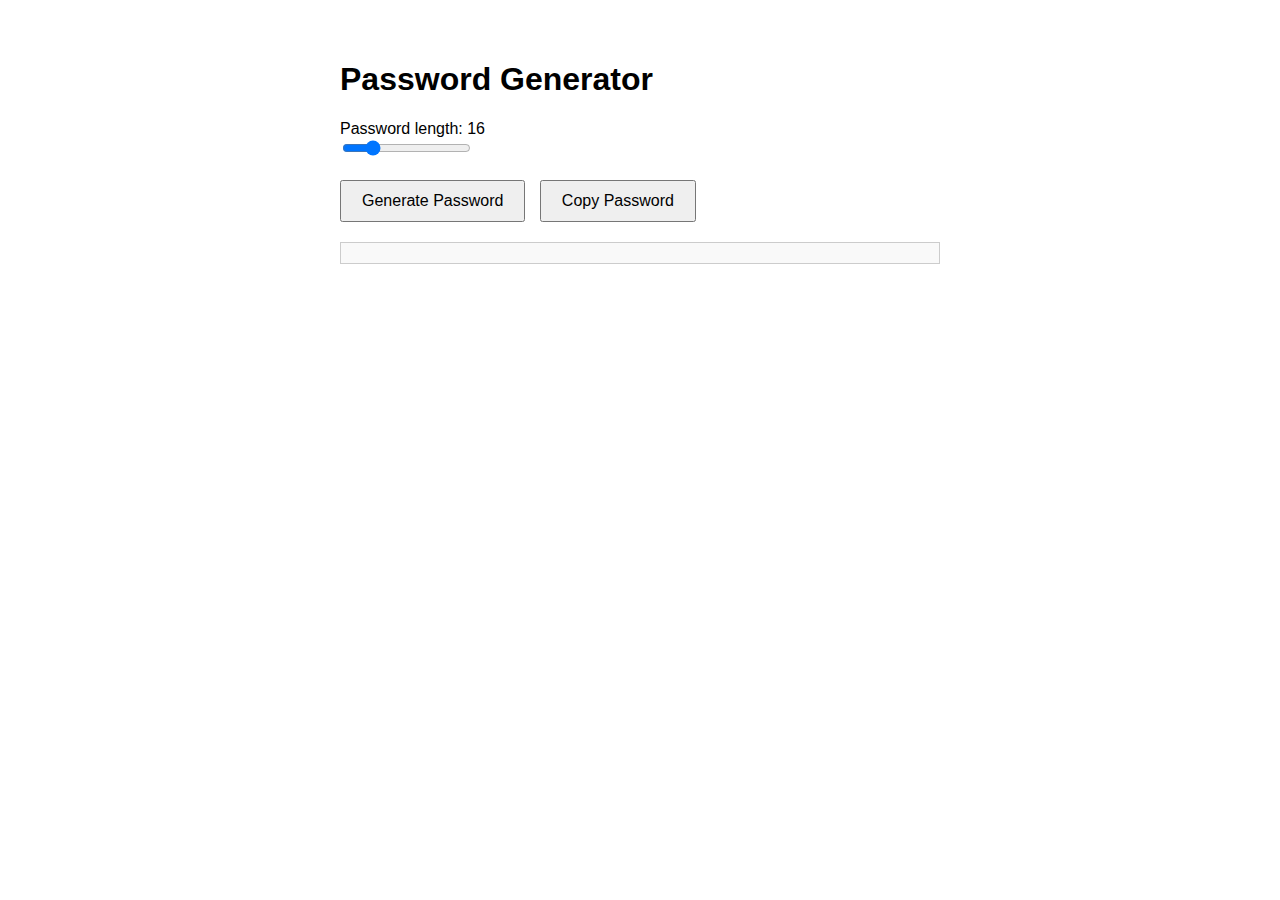
<file: passgen/index.html>
<!DOCTYPE html>
<html>
<head>
  <title>Password Generator</title>
  <style>
    body {
      font-family: Arial, sans-serif;
      padding: 40px;
      max-width: 600px;
      margin: auto;
    }
    #pw {
      font-size: 24px;
      margin: 20px 0;
      padding: 10px;
      border: 1px solid #ccc;
      background: #f9f9f9;
      word-break: break-all;
    }
    button {
      font-size: 16px;
      padding: 10px 20px;
      margin-right: 10px;
      cursor: pointer;
    }
    .controls {
      margin-top: 20px;
      margin-bottom: 20px;
    }
  </style>
</head>
<body>

  <h1>Password Generator</h1>

  <div class="controls">
    <label>Password length: <span id="lenDisplay">16</span></label><br>
    <input type="range" id="length" min="4" max="64" value="16">
  </div>

  <button onclick="generate()">Generate Password</button>
  <button onclick="copyPassword()">Copy Password</button>

  <div id="pw"></div>

  <script>
    const chars =
      "ABCDEFGHIJKLMNOPQRSTUVWXYZabcdefghijklmnopqrstuvwxyz0123456789!@#$%^&*()";

    // Update displayed length value
    const lengthSlider = document.getElementById("length");
    const lengthLabel = document.getElementById("lenDisplay");
    lengthSlider.oninput = () => {
      lengthLabel.textContent = lengthSlider.value;
    };

    function generate() {
      let pw = "";
      const length = parseInt(lengthSlider.value);

      for (let i = 0; i < length; i++) {
        pw += chars[Math.floor(Math.random() * chars.length)];
      }

      document.getElementById("pw").innerText = pw;
    }

    function copyPassword() {
      const pw = document.getElementById("pw").innerText;

      if (!pw) {
        alert("Generate a password first!");
        return;
      }

      navigator.clipboard.writeText(pw).then(() => {
        alert("Password copied!");
      });
    }
  </script>

</body>
</html>
</file>
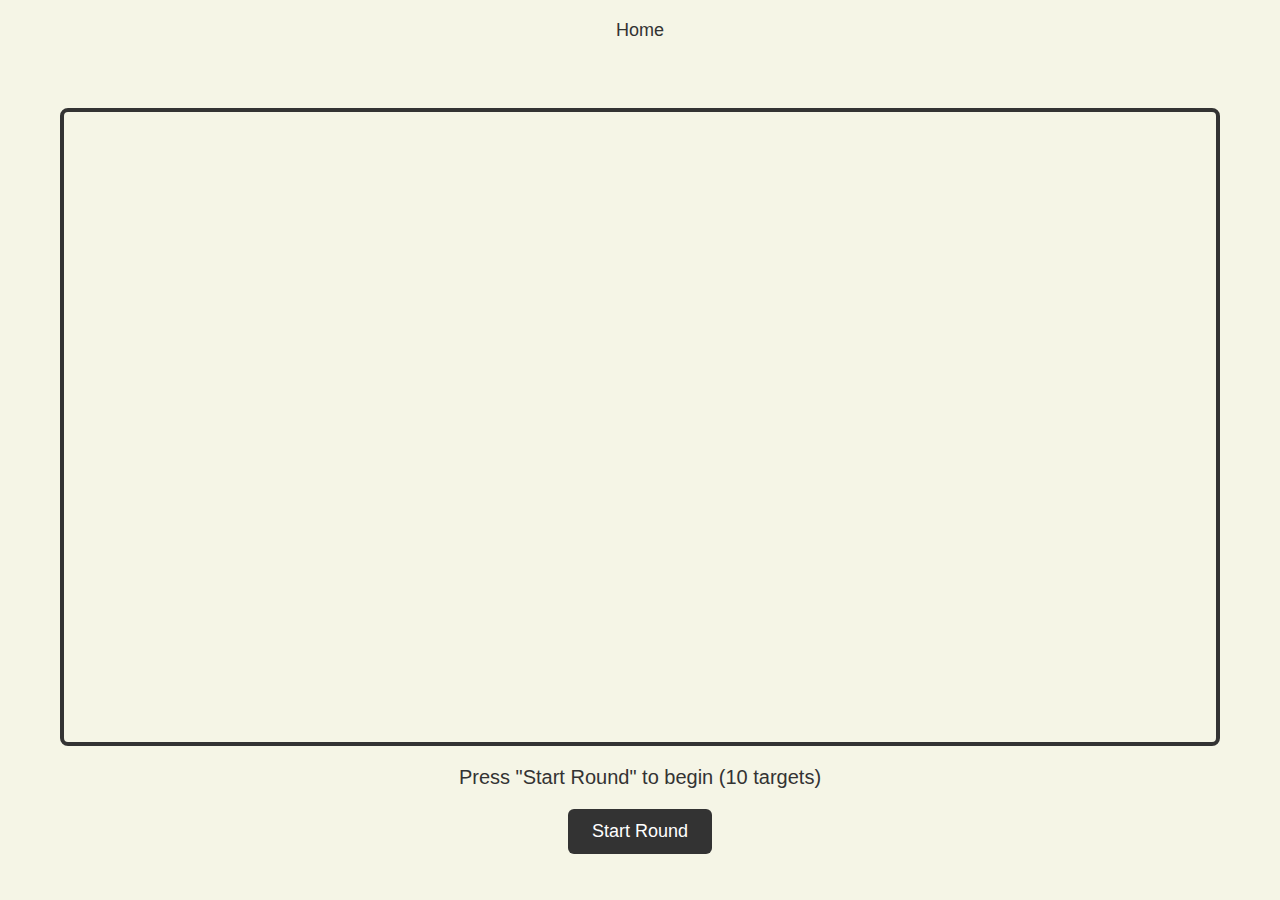
<file: aim.html>
<!DOCTYPE html>
<html lang="en">
<head>
  <meta charset="UTF-8">
  <title>Aim Test</title>
  <link rel="stylesheet" href="styles.css">
  <style>
    body {
      font-family: 'Segoe UI', Arial, sans-serif;
      background: #f5f5e6;
      margin: 0;
      display: flex;
      flex-direction: column;
      height: 100vh;
    }

    nav {
      display: flex;
      justify-content: center;
      padding: 20px 0;
      background: #f5f5e6;
    }

    nav a {
      color: #333;
      text-decoration: none;
      margin: 0 20px;
      font-size: 18px;
      transition: color 0.3s ease;
    }

    nav a:hover {
      color: #000;
      text-decoration: underline;
    }

    main {
      flex: 1;
      display: flex;
      flex-direction: column;
      align-items: center;
      justify-content: center;
    }

    #game-area {
      position: relative;
      width: 90vw;
      height: 70vh;
      background: #f5f5e6;   /* match site background */
      border: 4px solid #333; /* keep border */
      border-radius: 8px;
      overflow: hidden;
    }

    .target {
      position: absolute;
      width: 60px;
      height: 60px;
      background: #000;
      border-radius: 50%;
      cursor: pointer;
    }

    #results {
      margin-top: 20px;
      font-size: 20px;
      color: #333;
    }

    #start-btn {
      margin-top: 20px;
      padding: 12px 24px;
      font-size: 18px;
      border: none;
      border-radius: 6px;
      background: #333;
      color: #fff;
      cursor: pointer;
      transition: background 0.3s ease;
    }

    #start-btn:hover {
      background: #000;
    }
  </style>
</head>
<body>
  <nav>
    <a href="index.html">Home</a>
  </nav>
  <main>
    <div id="game-area"></div>
    <div id="results">
      Press "Start Round" to begin (10 targets)
    </div><button id="start-btn">Start Round</button>
  </main>
  <script>
  const gameArea = document.getElementById("game-area");
  const results = document.getElementById("results");
  const startBtn = document.getElementById("start-btn");
  let times = [];
  let startTime;
  let targetsHit = 0;
  const totalTargets = 10;
  const targetSize = 60;

  function spawnTarget() {
    if (targetsHit >= totalTargets) {
      endRound();
      return;
    }

    const target = document.createElement("div");
    target.classList.add("target");

    const areaWidth = gameArea.clientWidth;
    const areaHeight = gameArea.clientHeight;
    const x = Math.random() * (areaWidth - targetSize);
    const y = Math.random() * (areaHeight - targetSize);

    target.style.left = `${x}px`;
    target.style.top = `${y}px`;

    gameArea.innerHTML = ""; // clear old target
    gameArea.appendChild(target);

    startTime = Date.now();

    target.onclick = () => {
      const reaction = Date.now() - startTime;
      times.push(reaction);
      targetsHit++;
      results.textContent = `Target ${targetsHit}/${totalTargets} — Reaction: ${reaction} ms`;
      spawnTarget(); // next target
    };
  }

  function endRound() {
    gameArea.innerHTML = "";
    const sum = times.reduce((a, b) => a + b, 0);
    const avg = Math.round(sum / times.length);
    results.textContent = `Round finished! Average reaction time: ${avg} ms`;

    // Reset for next round
    times = [];
    targetsHit = 0;
    startBtn.style.display = "inline-block"; // show start button again
  }

  function startRound() {
    results.textContent = "Round started! Click the target as fast as you can!";
    startBtn.style.display = "none"; // hide button during round
    spawnTarget();
  }

  startBtn.onclick = startRound;
  </script>
</body>

</html>
</file>
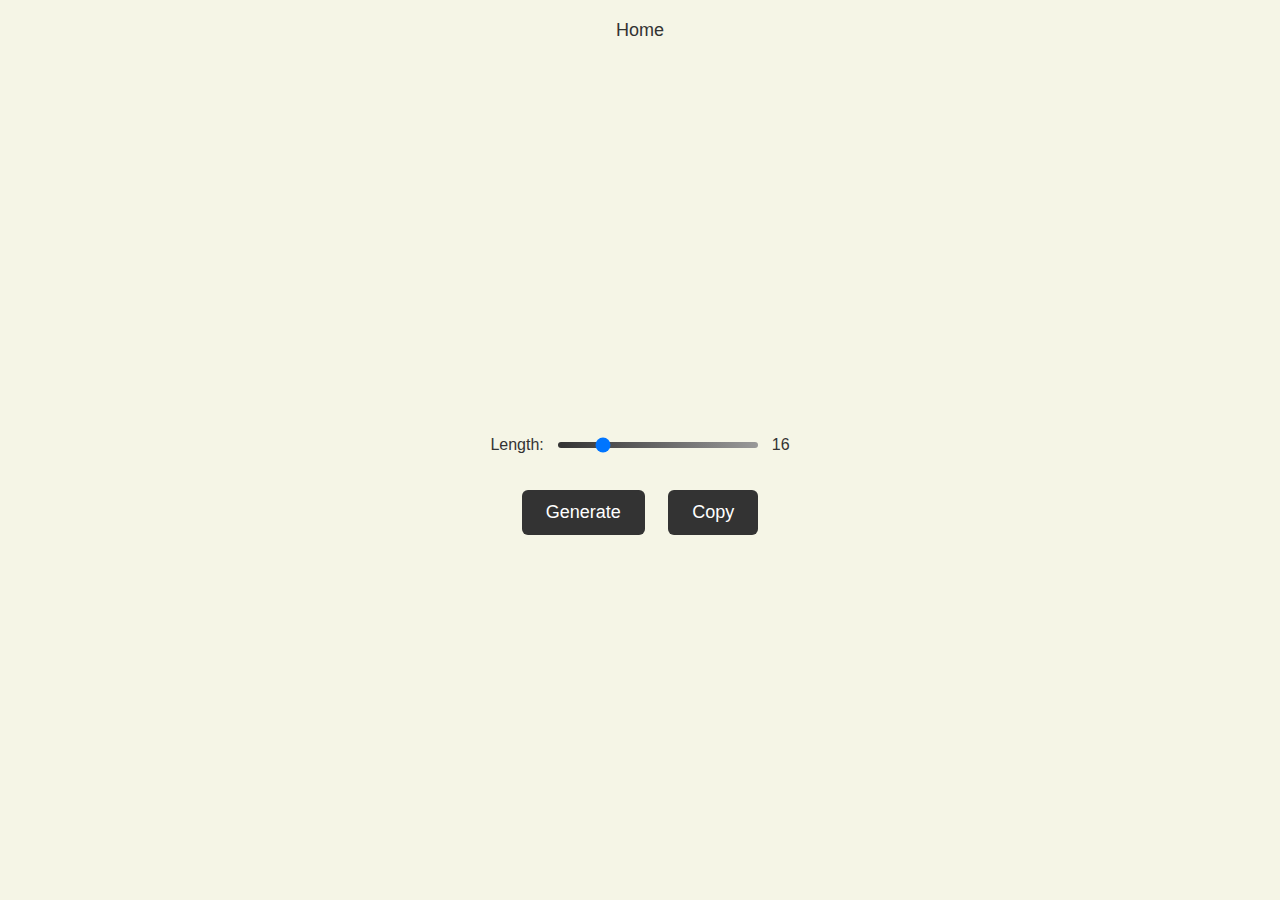
<file: passgen.html>
<!DOCTYPE html>
<html lang="en">
<head>
  <meta charset="UTF-8">
  <meta name="viewport" content="width=device-width, initial-scale=1.0">
  <link rel="stylesheet" href="styles.css">
  <link rel="stylesheet" href="assets/css/styles.css">
  <link rel="icon" href="assets/images/favicon.ico" type="image/x-icon">
  <link rel="icon" type="image/png" sizes="16x16" href="assets/images/favicon-16x16.png">
  <link rel="icon" type="image/png" sizes="32x32" href="assets/images/favicon-32x32.png">
  <link rel="apple-touch-icon" sizes="180x180" href="assets/images/apple-touch-icon.png">
  <link rel="icon" type="image/png" sizes="192x192" href="assets/images/android-chrome-192x192.png">
  <link rel="icon" type="image/png" sizes="512x512" href="assets/images/android-chrome-512x512.png">
  <link rel="manifest" href="assets/images/site.webmanifest">
  <title>Password Generator</title>
</head>
<body>
  <nav>
    <a href="index.html">Home</a>
  </nav>
  <main>
    <div id="pw"></div>
    <div class="slider-container">
      <label for="length">Length:</label> <input type="range" id="length" min="4" max="64" value="16"> <span id="lenDisplay">16</span>
    </div>
    <div>
      <button class="button" onclick="generate()">Generate</button> <button class="button" onclick="copyPassword()">Copy</button>
    </div>
  </main>
  <script>
    const chars = "ABCDEFGHIJKLMNOPQRSTUVWXYZabcdefghijklmnopqrstuvwxyz0123456789!@#$%^&*()";
    const lengthSlider = document.getElementById("length");
    const lengthLabel = document.getElementById("lenDisplay");
    const pwBox = document.getElementById("pw");

    // Update number label when sliding
    lengthSlider.oninput = () => {
      lengthLabel.textContent = lengthSlider.value;
    };

    // Generate password
    function generate() {
      const length = parseInt(lengthSlider.value);
      let pw = "";
      for (let i = 0; i < length; i++) {
        pw += chars[Math.floor(Math.random() * chars.length)];
      }
      pwBox.style.display = "block";
      pwBox.innerText = pw;
    }

    // Copy to clipboard
    function copyPassword() {
      const pw = pwBox.innerText;
      if (!pw) {
        alert("Generate a password first!");
        return;
      }
      navigator.clipboard.writeText(pw).then(() => {
        alert("Password copied!");
      });
    }
  </script>
</body>
</html>
</file>
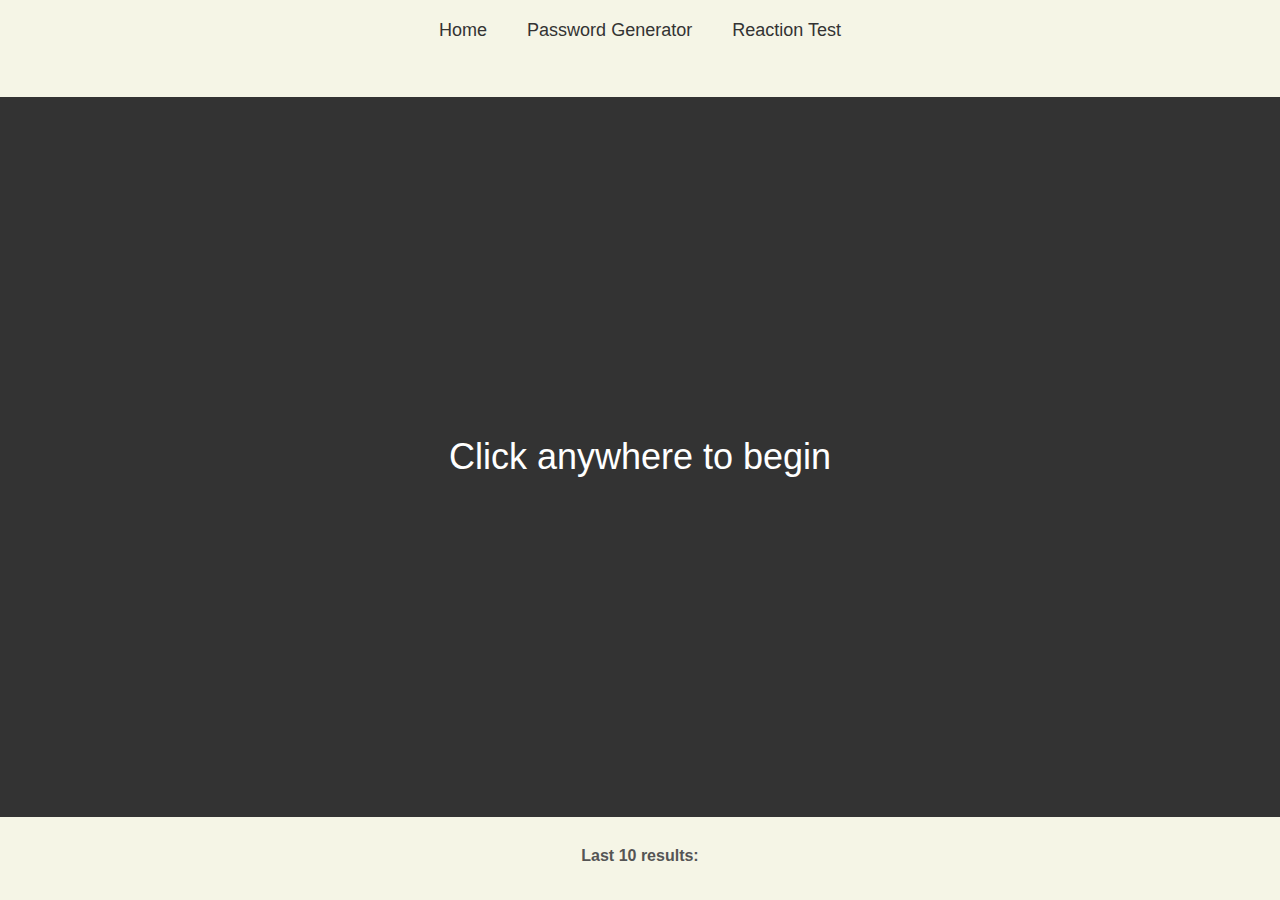
<file: reaction.html>
<!DOCTYPE html>
<html lang="en">
<head>
  <meta charset="UTF-8">
  <title>Reaction Time Test</title>
  <link rel="stylesheet" href="styles.css">
  <style>
    body {
      font-family: 'Segoe UI', Arial, sans-serif;
      background: #f5f5e6;
      margin: 0;
      display: flex;
      flex-direction: column;
      height: 100vh;
    }

    nav {
      display: flex;
      justify-content: center;
      padding: 20px 0;
      background: #f5f5e6;
    }

    nav a {
      color: #333;
      text-decoration: none;
      margin: 0 20px;
      font-size: 18px;
      transition: color 0.3s ease;
    }

    nav a:hover {
      color: #000;
      text-decoration: underline;
    }

    main {
      flex: 1;
      display: flex;
      flex-direction: column;
      align-items: center;
      justify-content: center;
    }

    #test-area {
      width: 100vw;
      height: 80vh;
      background: #333;
      color: #fff;
      display: flex;
      align-items: center;
      justify-content: center;
      font-size: 36px;
      cursor: pointer;
      user-select: none;
      border-radius: 0;
    }

    #results {
      margin-top: 20px;
      font-size: 20px;
      color: #333;
    }

    #history {
      margin-top: 10px;
      font-size: 16px;
      color: #555;
    }

    #history-list {
      display: flex;          /* inline row */
      flex-wrap: wrap;        /* wrap if too long */
      gap: 12px;              /* spacing between items */
      list-style: none;
      padding: 0;
      margin: 0;
    }

    #history-list li {
      background: #eee;
      padding: 4px 8px;
      border-radius: 4px;
    }
  </style>
</head>
<body>

<nav>
  <a href="index.html">Home</a>
  <a href="passgen.html">Password Generator</a>
  <a href="reaction.html">Reaction Test</a>
</nav>

<main>
  <div id="test-area">Click anywhere to begin</div>
  <div id="results"></div>
  <div id="history">
    <strong>Last 10 results:</strong>
    <ul id="history-list"></ul>
  </div>
</main>

<script>
  let startTime, timeoutId, waiting = false;
  const testArea = document.getElementById("test-area");
  const results = document.getElementById("results");
  const historyList = document.getElementById("history-list");
  let history = [];

  function startRound() {
    testArea.style.background = "#333";
    testArea.textContent = "Wait for green...";
    waiting = true;

    const delay = Math.floor(Math.random() * 4000) + 1000; // random 1–5s
    timeoutId = setTimeout(() => {
      testArea.style.background = "green";
      testArea.textContent = "CLICK!";
      startTime = Date.now();
      waiting = false;
    }, delay);
  }

  function updateHistory(time) {
    history.unshift(time); // add new result at start
    if (history.length > 10) {
      history.pop(); // keep only last 10
    }
    historyList.innerHTML = history.map(t => `<li>${t} ms</li>`).join("");
  }

  testArea.onclick = () => {
    // Too early
    if (waiting) {
      results.textContent = "Too soon! Wait for green.";
      clearTimeout(timeoutId);
      startRound();
      return;
    }

    // Correct reaction
    if (testArea.style.background === "green") {
      const reaction = Date.now() - startTime;
      results.textContent = `Your reaction time: ${reaction} ms`;
      updateHistory(reaction);
      startRound();
      return;
    }

    // First click
    startRound();
  };
</script>

</body>
</html>
</file>
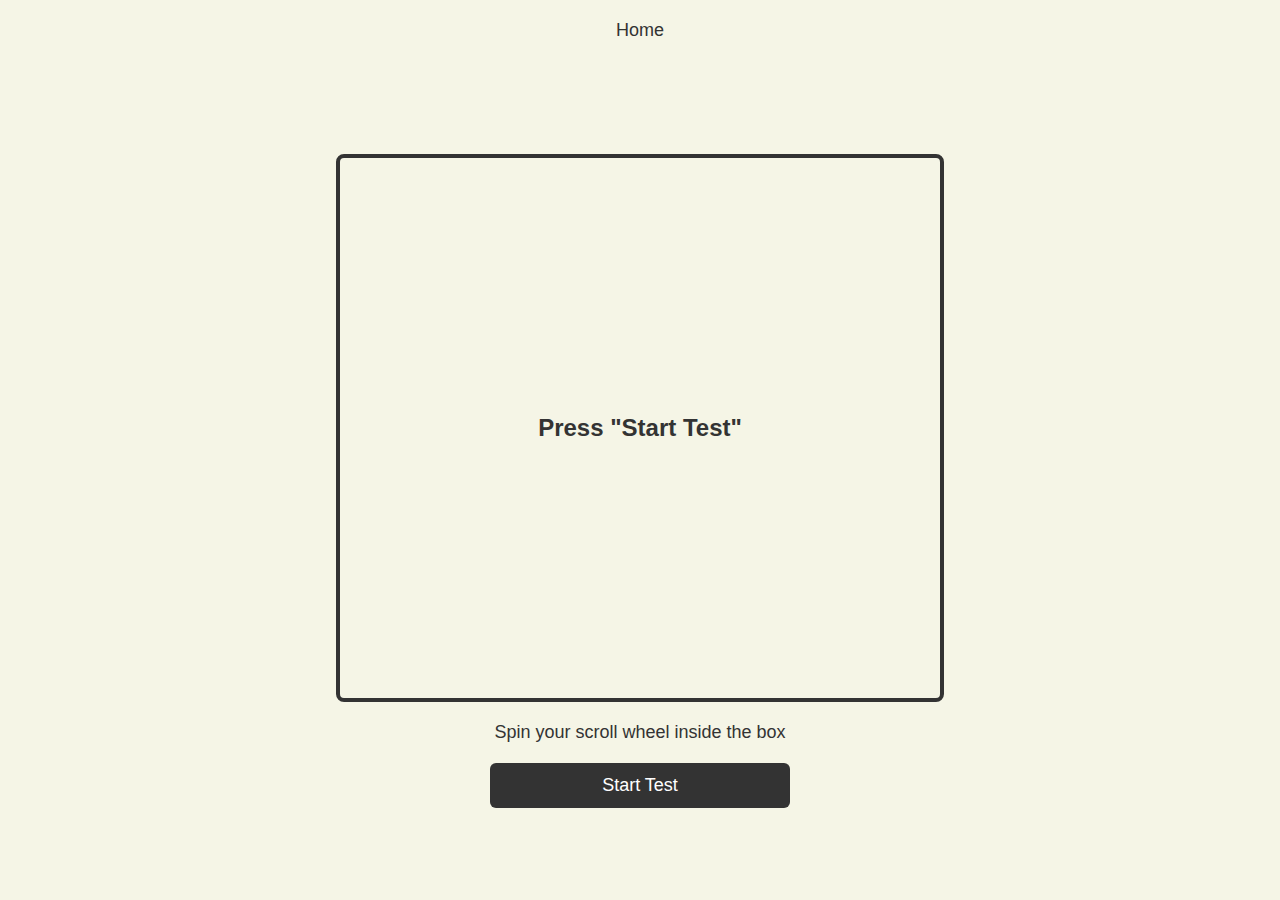
<file: scroll-test.html>
<!DOCTYPE html>
<html lang="en">
<head>
  <meta charset="UTF-8">
  <meta name="viewport" content="width=device-width, initial-scale=1.0">
  <link rel="stylesheet" href="assets/css/styles.css">
  <link rel="icon" href="assets/images/favicon.ico" type="image/x-icon">
  <link rel="icon" href="assets/images/favicon.ico" type="image/x-icon">
  <link rel="icon" type="image/png" sizes="16x16" href="assets/images/favicon-16x16.png">
  <link rel="icon" type="image/png" sizes="32x32" href="assets/images/favicon-32x32.png">
  <link rel="apple-touch-icon" sizes="180x180" href="assets/images/apple-touch-icon.png">
  <link rel="icon" type="image/png" sizes="192x192" href="assets/images/android-chrome-192x192.png">
  <link rel="icon" type="image/png" sizes="512x512" href="assets/images/android-chrome-512x512.png">
  <link rel="manifest" href="assets/images/site.webmanifest">
  <title>Scroll Test</title>
  <style>
    body {
      font-family: 'Segoe UI', Arial, sans-serif;
      background: #f5f5e6;
      margin: 0;
      display: flex;
      flex-direction: column;
      height: 100vh;
    }

    nav {
      display: flex;
      justify-content: center;
      padding: 20px 0;
      background: #f5f5e6;
    }

    nav a {
      color: #333;
      text-decoration: none;
      margin: 0 20px;
      font-size: 18px;
      transition: color 0.3s ease;
    }

    nav a:hover {
      color: #000;
      text-decoration: underline;
    }

    main {
      flex: 1;
      display: flex;
      flex-direction: column;
      align-items: center;
      justify-content: center;
      padding: 10px;
    }

    #game-area {
      position: relative;
      width: 90vw;
      height: 60vh;
      background: #f5f5e6;
      border: 4px solid #333;
      border-radius: 8px;
      overflow: hidden;
      max-width: 600px;
      display: flex;
      align-items: center;
      justify-content: center;
      font-size: 24px;
      font-weight: bold;
      color: #333;
    }

    #results {
      margin-top: 20px;
      font-size: 18px;
      color: #333;
      text-align: center;
    }

    #start-btn {
      margin-top: 20px;
      padding: 12px 24px;
      font-size: 18px;
      border: none;
      border-radius: 6px;
      background: #333;
      color: #fff;
      cursor: pointer;
      transition: background 0.3s ease;
      width: 100%;
      max-width: 300px;
    }

    #start-btn:hover {
      background: #000;
    }

    @media (max-width: 600px) {
      #game-area {
        height: 50vh;
        font-size: 18px;
      }
      #results {
        font-size: 16px;
      }
      #start-btn {
        font-size: 16px;
        padding: 10px 20px;
      }
    }
  </style>
</head>
<body>
  <nav>
    <a href="index.html">Home</a>
  </nav>
  <main>
    <div id="game-area">Press "Start Test"</div>
    <div id="results">Spin your scroll wheel inside the box</div>
    <button id="start-btn">Start Test</button>
  </main>
  <script>
    const gameArea = document.getElementById("game-area");
    const results = document.getElementById("results");
    const startBtn = document.getElementById("start-btn");

    let scrollCount = 0;
    let timeLeft = 10;
    let timerInterval;

    function startTest() {
      scrollCount = 0;
      timeLeft = 10;
      gameArea.textContent = "Scrolls: 0";
      results.textContent = `Time left: ${timeLeft}s`;
      startBtn.style.display = "none";

      // countdown
      timerInterval = setInterval(() => {
        timeLeft--;
        results.textContent = `Time left: ${timeLeft}s`;
        if (timeLeft <= 0) endTest();
      }, 1000);

      // listen for scroll events
      gameArea.addEventListener("wheel", () => {
        scrollCount++;
        gameArea.textContent = `Scrolls: ${scrollCount}`;
      });
    }

    function endTest() {
      clearInterval(timerInterval);
      gameArea.textContent = "";
      results.textContent = `Finished! You scrolled ${scrollCount} times in 10 seconds.`;
      startBtn.style.display = "inline-block";
    }

    startBtn.onclick = startTest;
  </script>
</body>
</html>
</file>
<file: styles.css>
body {
  margin: 0;
  height: 100vh;
  display: flex;
  align-items: center;
  justify-content: center;
  font-family: Arial, sans-serif;
  font-size: 3rem;
  color: white;
}
.blue {
  background: #007acc;
}
.red {
  background: #c94f4f;
}
</file>
<file: assets/css/styles.css>
body {
  font-family: 'Segoe UI', Arial, sans-serif;
  background-color: #f5f5e6;
  margin: 0;
  min-height: 100vh;
  display: flex;
  flex-direction: column;
  align-items: stretch;
}

nav {
  display: flex;
  justify-content: center;
  padding: 20px 0;
  width: 100%;
}

nav a {
  color: #333;
  text-decoration: none;
  margin: 0 20px;
  font-size: 18px;
  transition: color 0.3s ease;
}

nav a:hover {
  color: #000;
  text-decoration: underline;
}

main {
  flex: 1;
  display: flex;
  flex-direction: column;
  align-items: center;
  justify-content: center;
  padding: 0 20px;
}

.button, .tool-button {
  background: #333;
  border: none;
  font-size: 18px;
  color: #fff;
  cursor: pointer;
  margin: 10px 5px;
  padding: 12px 24px;
  border-radius: 6px;
  transition: background 0.3s ease, transform 0.2s ease;
}

.button:hover, .tool-button:hover {
  background: #000;
  transform: translateY(-2px);
}

#pw {
  font-size: 22px;
  padding: 15px 20px;
  margin: 20px 0;
  text-align: center;
  min-width: 300px;
  color: #333;
  background: #fff;
  border-radius: 8px;
  box-shadow: 0 2px 6px rgba(0,0,0,0.1);
  display: none;
}

.slider-container {
  display: flex;
  align-items: center;
  margin: 20px 0;
  font-size: 16px;
  color: #333;
  gap: 12px;
}

#length {
  -webkit-appearance: none;
  width: 200px;
  height: 6px;
  border-radius: 3px;
  background: linear-gradient(90deg, #333 0%, #999 100%);
  outline: none;
  transition: background 0.3s ease;
}

#length:hover {
  background: linear-gradient(90deg, #000 0%, #666 100%);
}

#length::-webkit-slider-thumb,
#length::-moz-range-thumb {
  width: 18px;
  height: 18px;
  border-radius: 50%;
  background: #fff;
  border: 2px solid #333;
  cursor: pointer;
  transition: transform 0.2s ease, background 0.3s ease;
}

#length::-webkit-slider-thumb:hover,
#length::-moz-range-thumb:hover {
  background: #333;
  transform: scale(1.2);
}

footer {
  text-align: center;
  padding: 20px;
  font-size: 14px;
  color: #999;
  width: 100%;
}

::selection {
  background: #000;
  color: #fff;
}
::-moz-selection {
  background: #000;
  color: #fff;
}

@media (max-width: 600px) {
  body {
    font-size: 16px;
    padding: 10px;
  }

  nav {
    flex-direction: column;
    align-items: center;
    padding: 10px 0;
  }

  nav a {
    margin: 10px 0;
    font-size: 20px;
  }

  main {
    padding: 20px 10px;
  }

  .button, .tool-button {
    width: 100%;
    max-width: 320px;
    font-size: 20px;
  }

  #pw {
    min-width: auto;
    width: 100%;
    font-size: 18px;
    box-sizing: border-box;
  }

  .slider-container {
    flex-direction: column;
    gap: 8px;
    text-align: center;
    width: 100%;
  }

  #length {
    width: 100%;
  }

  footer {
    font-size: 12px;
    padding: 15px;
  }
}
</file>
